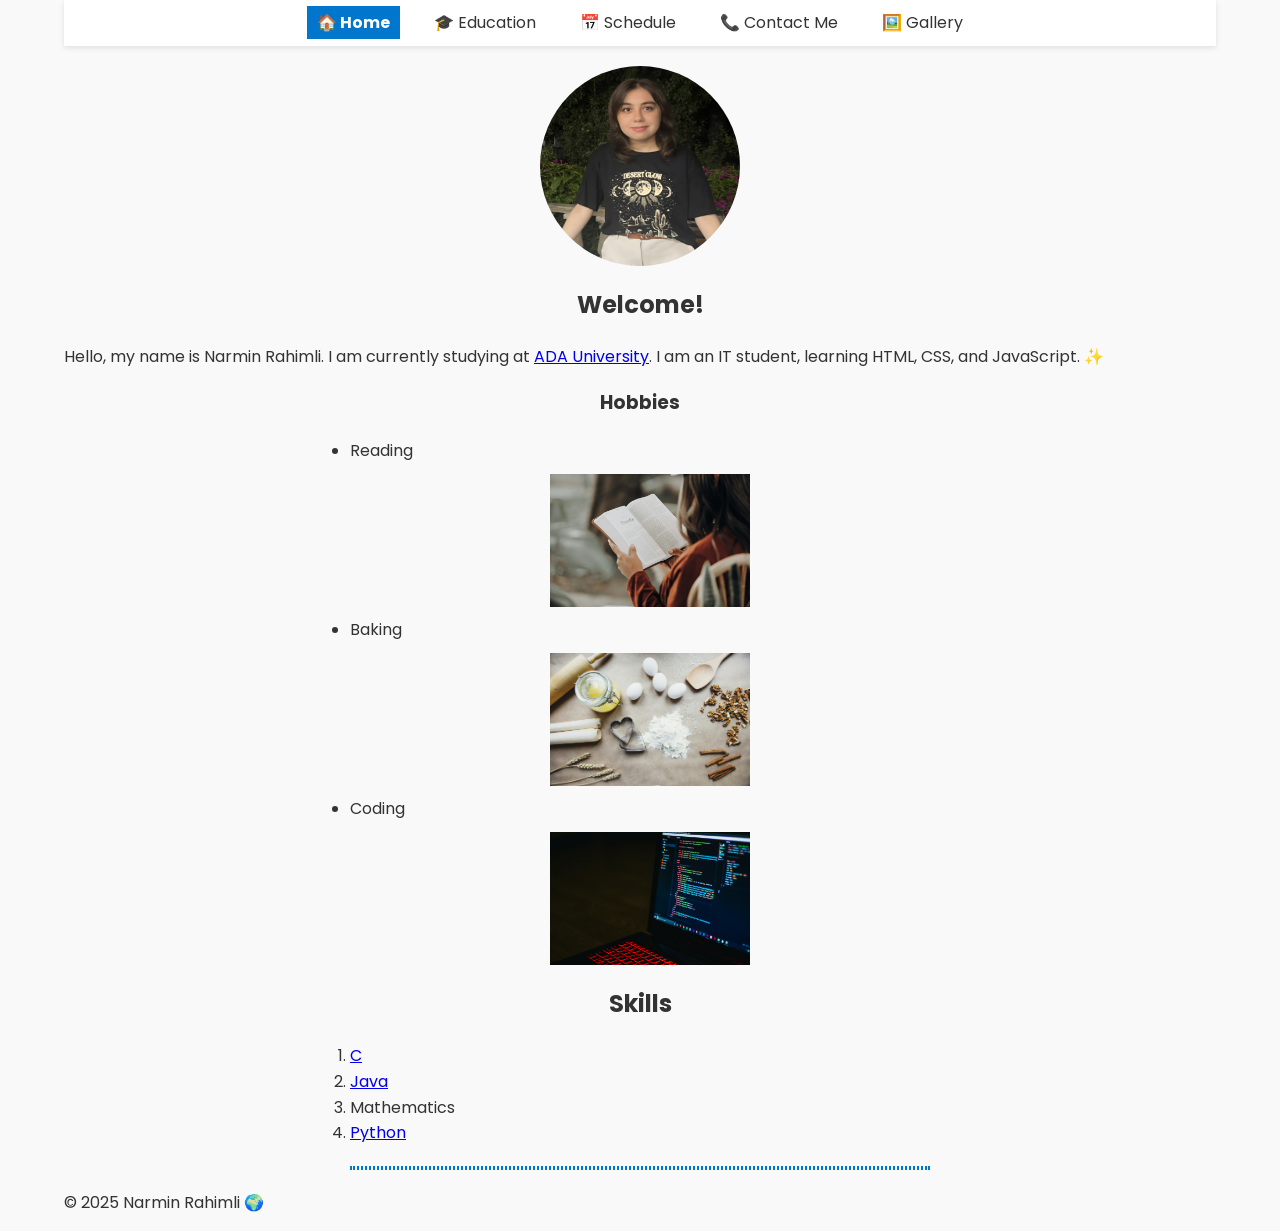
<file: index.html>
<!DOCTYPE html>
<html lang="en">

<head>
    <meta charset="UTF-8">
    <meta name="description" content="Personal Website of Narmin Rahimli">
    <meta name="author" content="Narmin Rahimli">
    <meta name="viewport" content="width=device-width, initial-scale=1.0">
    <title>🏠 Home - Narmin Rahimli</title>

    
    <link rel="icon" type="image/png" href="images\favicon-32x32.png">


    
    <link href="https://fonts.googleapis.com/css2?family=Poppins:wght@300;400;600;700&display=swap" rel="stylesheet">

    
    <link rel="stylesheet" href="style.css">
</head>

<body>
    
    <div class="container">

        
        <header class="navbar">
            <div class="nav-inner">
                <a href="index.html" class="active">🏠 Home</a>
                <a href="education.html">🎓 Education</a>
                <a href="schedule.html">📅 Schedule</a>
                <a href="contact.html">📞 Contact Me</a>
                <a href="gallery.html">🖼️ Gallery</a>
            </div>
        </header>

        
        <main>
           
            <img src="images/IMG-20250812-WA0043(1).jpg" alt="Profile picture" class="profile">

            
            <h2>Welcome!</h2>
            <p>Hello, my name is Narmin Rahimli. I am currently studying at
                <a href="https://www.ada.edu.az/" target="_blank">ADA University</a>.
                I am an IT student, learning HTML, CSS, and JavaScript. ✨
            </p>

            
            <h3 class="section-title">Hobbies</h3>
            <ul>
                <li>Reading <img src="images/hobbyphoto-1553729784-e91953dec042.jpeg" alt="Reading" width="200"></li>
                <li>Baking <img src="images/hobby-photo-3952077.jpeg" alt="Baking" width="200"></li>
                <li>Coding <img src="images/hobbyphoto-340146-943096.jpg" alt="Coding" width="200"></li>
            </ul>

            
            <h2 class="section-title">Skills</h2>
            <ol>
                <li><a href="https://en.wikipedia.org/wiki/C_(programming_language)" target="_blank">C</a></li>
                <li><a href="https://en.wikipedia.org/wiki/Java_(programming_language)" target="_blank">Java</a></li>
                <li>Mathematics</li>
                <li><a href="https://en.wikipedia.org/wiki/Python_(programming_language)" target="_blank">Python</a>
                </li>
            </ol>
        </main>

        
        <footer>
            <hr>
            <p>© 2025 Narmin Rahimli 🌍</p>
        </footer>

    </div> 
</body>

</html>
</file>
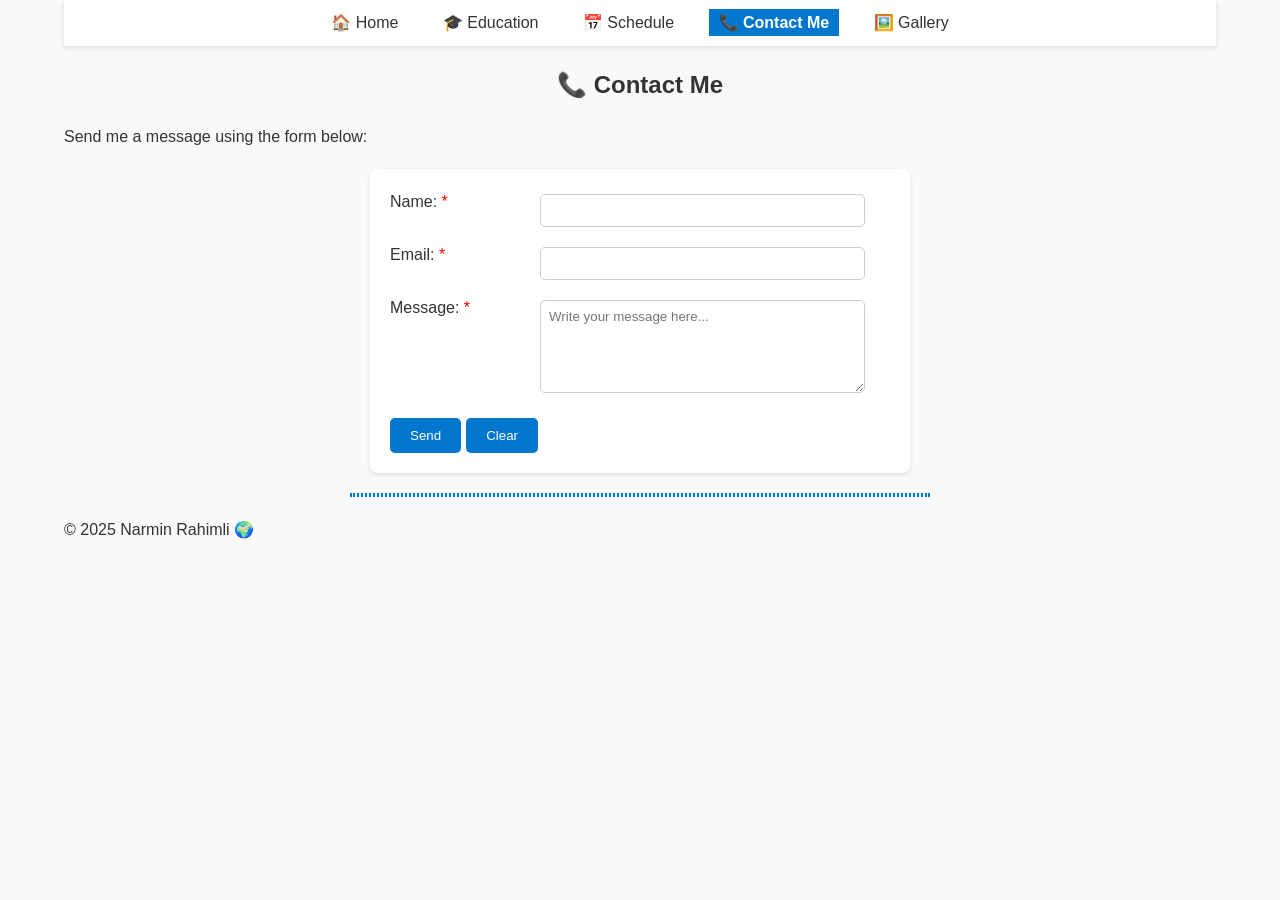
<file: contact.html>
<!DOCTYPE html>
<html lang="en">
<head>
    <meta charset="UTF-8">
    <meta name="viewport" content="width=device-width, initial-scale=1.0">
    <title>📞 Contact Me</title>
    <link rel="icon" type="image/png" href="images\favicon-32x32.png">
    <link rel="stylesheet" href="style.css">
    <style>
        
        .contact-form {
            width: 90%;
            max-width: 500px;
            margin: 20px auto;
            padding: 20px;
            background-color: #fff;
            border-radius: 8px;
            box-shadow: 0 2px 5px rgba(0,0,0,0.1);
        }

        .contact-form label {
            float: left;
            width: 30%;
            margin-bottom: 10px;
            font-weight: 500;
        }

        .contact-form input[type="text"],
        .contact-form input[type="email"],
        .contact-form textarea {
            float: left;
            width: 65%;
            margin-bottom: 15px;
            padding: 8px;
            border: 1px solid #ccc;
            border-radius: 5px;
            box-sizing: border-box;
        }

        .contact-form input[type="submit"],
        .contact-form input[type="reset"] {
            width: auto;
            padding: 10px 20px;
            margin: 10px 5px 0 0;
            border: none;
            border-radius: 5px;
            background-color: #0077cc;
            color: #fff;
            cursor: pointer;
            transition: background-color 0.3s ease;
            float: left;
        }

        .contact-form input[type="submit"]:hover,
        .contact-form input[type="reset"]:hover {
            background-color: #005fa3;
        }

        
        .contact-form::after {
            content: "";
            display: table;
            clear: both;
        }

        
        @media (max-width: 768px) {
            .contact-form label,
            .contact-form input[type="text"],
            .contact-form input[type="email"],
            .contact-form textarea,
            .contact-form input[type="submit"],
            .contact-form input[type="reset"] {
                float: none;
                width: 100%;
            }

            .contact-form input[type="submit"],
            .contact-form input[type="reset"] {
                margin-top: 10px;
            }
        }
    </style>
</head>
<body>
    <div class="container">
        <header class="navbar">
            <div class="nav-inner">
                <a href="index.html">🏠 Home</a>
                <a href="education.html">🎓 Education</a>
                <a href="schedule.html">📅 Schedule</a>
                <a href="contact.html" class="active">📞 Contact Me</a>
                <a href="gallery.html">🖼️ Gallery</a>
            </div>
        </header>

        <main>
            <h2>📞 Contact Me</h2>
            <p>Send me a message using the form below:</p>

            <form class="contact-form" action="mailto:your-email@example.com" method="post" enctype="text/plain">
                <label for="name">Name:</label>
                <input type="text" id="name" name="name" required><br>

                <label for="email">Email:</label>
                <input type="email" id="email" name="email" required><br>

                <label for="message">Message:</label>
                <textarea id="message" name="message" rows="5" placeholder="Write your message here..."></textarea><br>

                <input type="submit" value="Send">
                <input type="reset" value="Clear">
            </form>
        </main>

        <footer>
            <hr>
            <p>© 2025 Narmin Rahimli 🌍</p>
        </footer>
    </div>
</body>
</html>
</file>
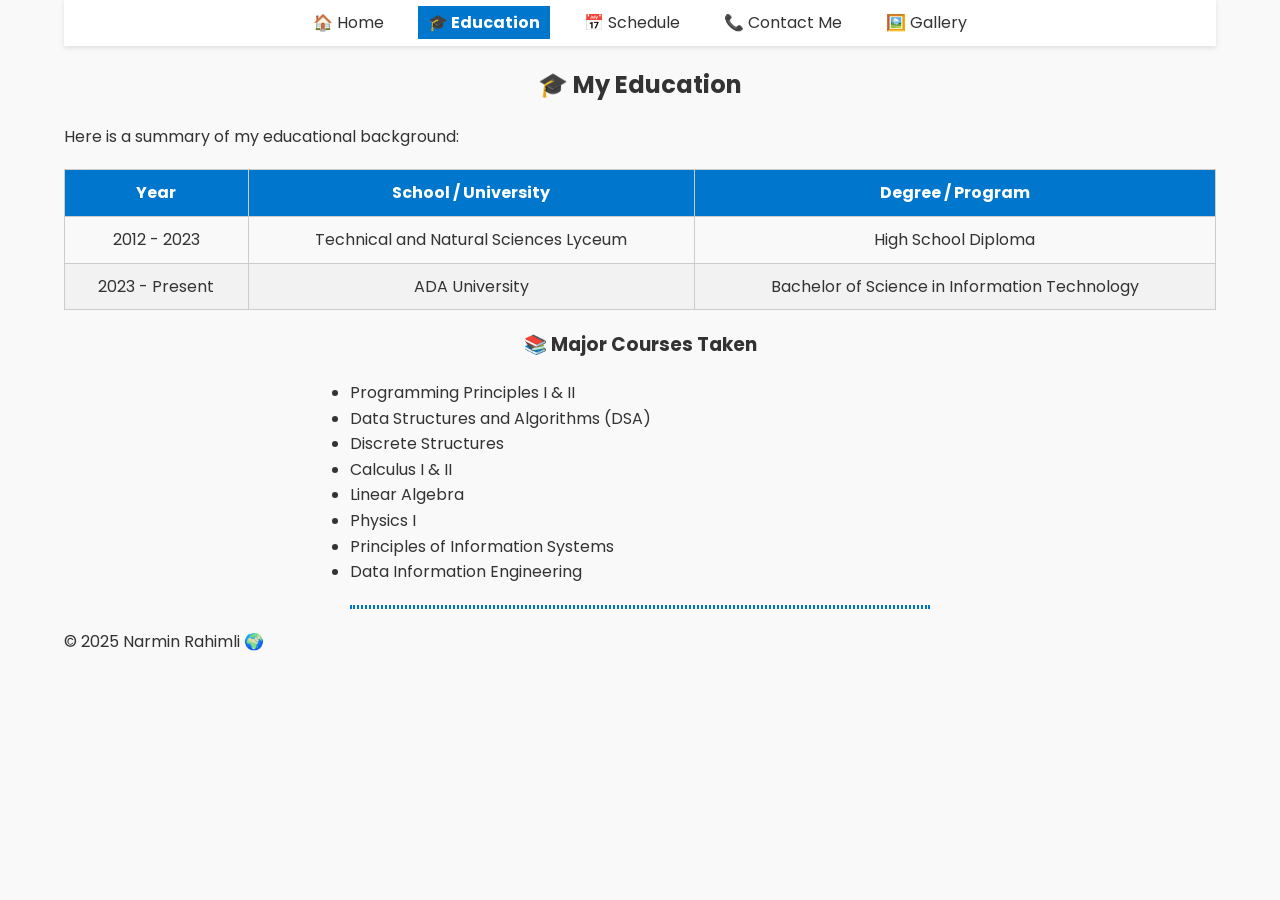
<file: education.html>
<!DOCTYPE html>
<html lang="en">

<head>
  <meta charset="UTF-8">
  <meta name="description" content="Education Page of Narmin Rahimli">
  <meta name="author" content="Narmin Rahimli">
  <meta name="viewport" content="width=device-width, initial-scale=1.0">
  <title>🎓 Education - Narmin Rahimli</title>

  
  <link rel="icon" type="image/png" href="images\favicon-32x32.png">

  
  <link href="https://fonts.googleapis.com/css2?family=Poppins:wght@300;400;600;700&display=swap" rel="stylesheet">

  
  <link rel="stylesheet" href="style.css">
</head>

<body>
  <div class="container">

    
    <header class="navbar">
      <div class="nav-inner">
        <a href="index.html">🏠 Home</a>
        <a href="education.html" class="active">🎓 Education</a>
        <a href="schedule.html">📅 Schedule</a>
        <a href="contact.html">📞 Contact Me</a>
        <a href="gallery.html">🖼️ Gallery</a>
      </div>
    </header>

    
    <main>
      <h2>🎓 My Education</h2>
      <p>Here is a summary of my educational background:</p>

      <table>
        <thead>
          <tr>
            <th>Year</th>
            <th>School / University</th>
            <th>Degree / Program</th>
          </tr>
        </thead>
        <tbody>
          <tr>
            <td>2012 - 2023</td>
            <td>Technical and Natural Sciences Lyceum</td>
            <td>High School Diploma</td>
          </tr>
          <tr>
            <td>2023 - Present</td>
            <td>ADA University</td>
            <td>Bachelor of Science in Information Technology</td>
          </tr>
        </tbody>
      </table>

      <h3>📚 Major Courses Taken</h3>
      <ul>
        <li>Programming Principles I & II</li>
        <li>Data Structures and Algorithms (DSA)</li>
        <li>Discrete Structures</li>
        <li>Calculus I & II</li>
        <li>Linear Algebra</li>
        <li>Physics I</li>
        <li>Principles of Information Systems</li>
        <li>Data Information Engineering</li>
      </ul>
    </main>

    
    <footer>
      <hr>
      <p>© 2025 Narmin Rahimli 🌍</p>
    </footer>

  </div>
</body>

</html>
</file>
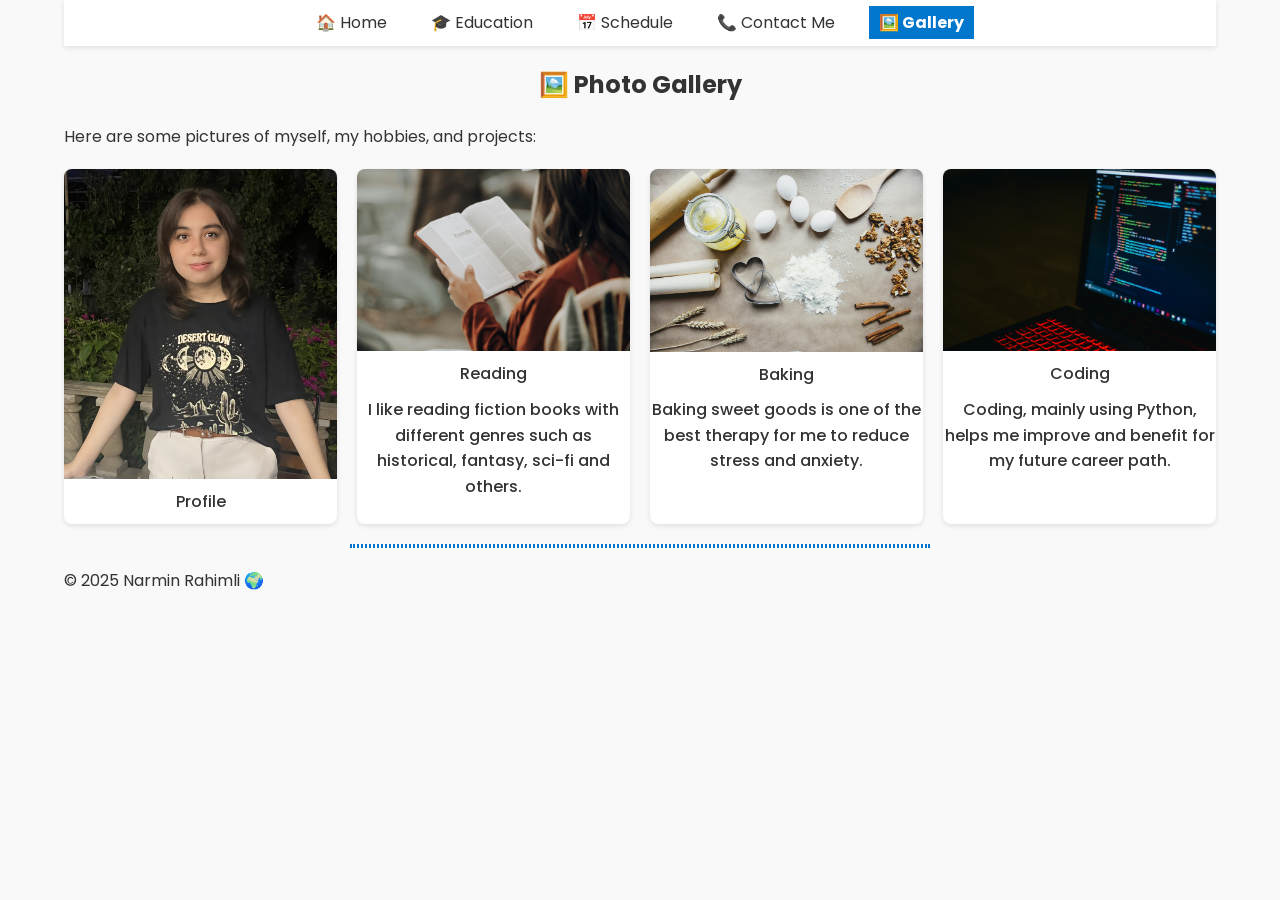
<file: gallery.html>
<!DOCTYPE html>
<html lang="en">

<head>
    <meta charset="UTF-8">
    <meta name="description" content="Personal Website of Narmin Rahimli">
    <meta name="author" content="Narmin Rahimli">
    <meta name="viewport" content="width=device-width, initial-scale=1.0">
    <title>🖼️ Gallery - Narmin Rahimli</title>

    <link rel="icon" type="image/png" href="images\favicon-32x32.png">
    <link href="https://fonts.googleapis.com/css2?family=Poppins:wght@300;400;600;700&display=swap" rel="stylesheet">
    <link rel="stylesheet" href="style.css">
</head>

<body>
    <div class="container">

        
        <header class="navbar">
            <div class="nav-inner">
                <a href="index.html">🏠 Home</a>
                <a href="education.html">🎓 Education</a>
                <a href="schedule.html">📅 Schedule</a>
                <a href="contact.html">📞 Contact Me</a>
                <a href="gallery.html" class="active">🖼️ Gallery</a>
            </div>
        </header>

        
        <main>
            <h2>🖼️ Photo Gallery</h2>
            <p>Here are some pictures of myself, my hobbies, and projects:</p>

            <div class="gallery">
                <div class="gallery-item">
                    <img src="images/IMG-20250812-WA0043(1).jpg" alt="Profile picture">
                    <p>Profile</p>
                </div>
                <div class="gallery-item">
                    <img src="images/hobbyphoto-1553729784-e91953dec042.jpeg" alt="Reading hobby">
                    <p>Reading</p>
                    <p>I like reading fiction books with different genres such as historical, fantasy, sci-fi and others.</p>
                </div>
                <div class="gallery-item">
                    <img src="images/hobby-photo-3952077.jpeg" alt="Baking hobby">
                    <p>Baking</p>
                    <p>Baking sweet goods is one of the best therapy for me to reduce stress and anxiety.</p>
                </div>
                <div class="gallery-item">
                    <img src="images/hobbyphoto-340146-943096.jpg" alt="Coding hobby">
                    <p>Coding</p>
                    <p>Coding, mainly using Python, helps me improve and benefit for my future career path.</p>
                </div>
            </div>
        </main>

        
        <footer>
            <hr>
            <p>© 2025 Narmin Rahimli 🌍</p>
        </footer>

    </div> 
</body>

</html>
</file>
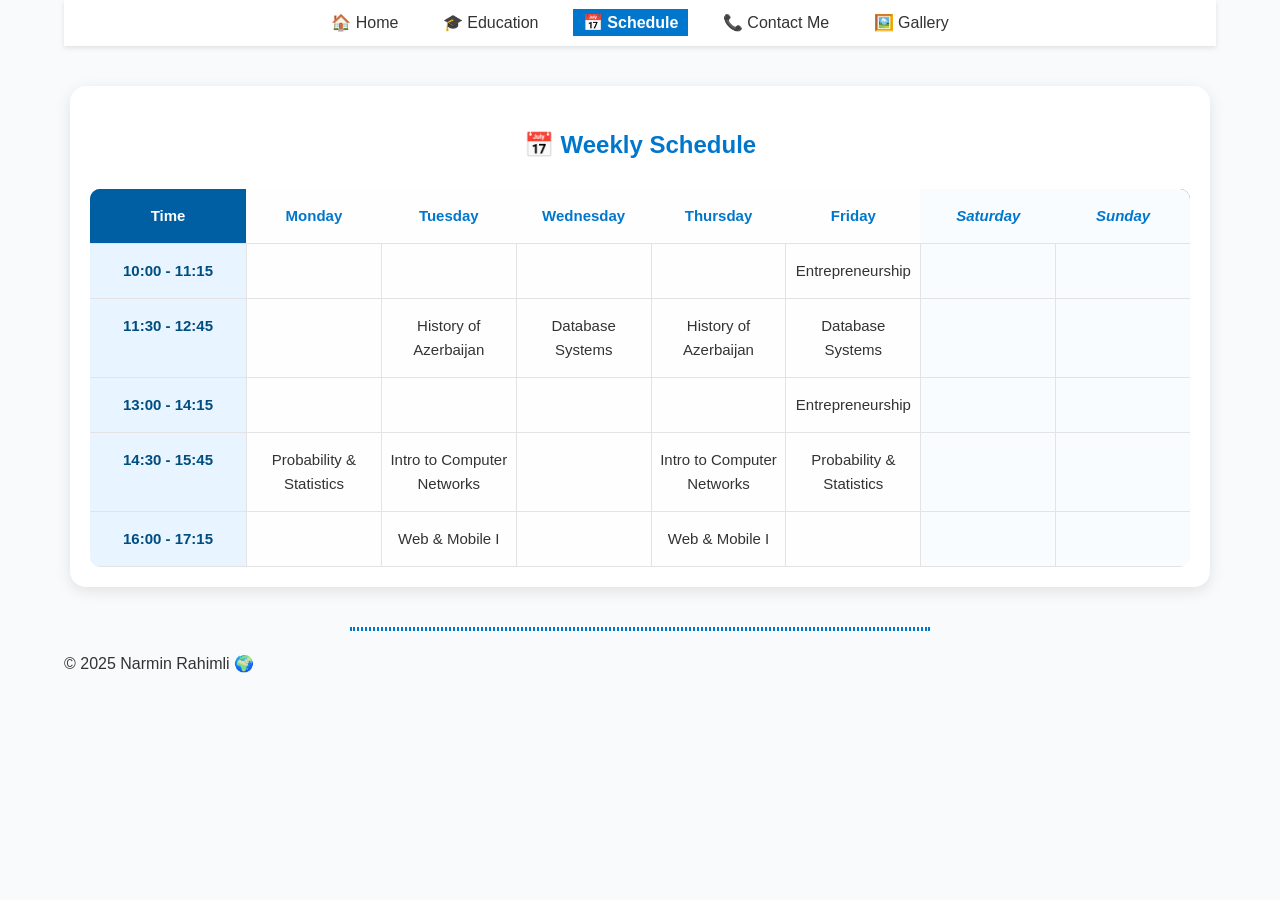
<file: schedule.html>
<!DOCTYPE html>
<html lang="en">

<head>
    <meta charset="UTF-8">
    <meta name="viewport" content="width=device-width, initial-scale=1.0">
    <title>📅 Weekly Schedule</title>
    <link rel="icon" type="image/png" href="images\favicon-32x32.png">
    <link rel="stylesheet" href="style.css">
    <style>
        body {
            background-color: #f8fafc;
            font-family: "Poppins", sans-serif;
        }

        .schedule-container {
            max-width: 1100px;
            margin: 40px auto;
            padding: 20px;
            background: #ffffff;
            border-radius: 16px;
            box-shadow: 0 4px 15px rgba(0, 0, 0, 0.1);
        }

        h2 {
            text-align: center;
            color: #0077cc;
            margin-bottom: 25px;
        }

        .schedule-flex {
            display: flex;
            flex-direction: column;
            width: 100%;
            border-radius: 10px;
            overflow: hidden;
        }

        .row {
            display: flex;
            border-bottom: 1px solid #e3e3e3;
        }

        .row.header {
            background: #0077cc;
            color: white;
            font-weight: 600;
        }

        .cell {
            flex: 1;
            text-align: center;
            padding: 15px 8px;
            font-size: 15px;
        }

        .time {
            flex: 0 0 140px;
            background-color: #e8f4ff;
            font-weight: 600;
            color: #004d80;
        }

        .day {
            border-left: 1px solid #e3e3e3;
            background-color: #fefefe;
            
        }

        .row.header .time {
            background: #005fa3;
            color: #fff;
        }

        .day:hover {
            background-color: #f3faff;
            transition: background-color 0.3s ease;
        }

        .weekend {
            background-color: #f9fcff;
            color: #0077cc;
            font-style: italic;
        }

        .row.header .day {
            border-left: 1px solid rgba(255, 255, 255, 0.2);
            color:  #0077cc;
        }


        @media (max-width: 768px) {
            .row {
                flex-direction: column;
            }

            .time {
                flex: 1;
                border-bottom: 1px solid #ddd;
            }
        }
    </style>


</head>

<body>
    <div class="container">
        <header class="navbar">
            <div class="nav-inner">
                <a href="index.html">🏠 Home</a>
                <a href="education.html">🎓 Education</a>
                <a href="schedule.html" class="active">📅 Schedule</a>
                <a href="contact.html">📞 Contact Me</a>
                <a href="gallery.html">🖼️ Gallery</a>
            </div>
        </header>

        <main>
            <div class="schedule-container">
                <h2>📅 Weekly Schedule</h2>

                <div class="schedule-flex">
                    <div class="row header">
                        <div class="cell time">Time</div>
                        <div class="cell day">Monday</div>
                        <div class="cell day">Tuesday</div>
                        <div class="cell day">Wednesday</div>
                        <div class="cell day">Thursday</div>
                        <div class="cell day">Friday</div>
                        <div class="cell day weekend">Saturday</div>
                        <div class="cell day weekend">Sunday</div>
                    </div>

                    <div class="row">
                        <div class="cell time">10:00 - 11:15</div>
                        <div class="cell day"></div>
                        <div class="cell day"></div>
                        <div class="cell day"></div>
                        <div class="cell day"></div>
                        <div class="cell day">Entrepreneurship</div>
                        <div class="cell day weekend"></div>
                        <div class="cell day weekend"></div>
                    </div>

                    <div class="row">
                        <div class="cell time">11:30 - 12:45</div>
                        <div class="cell day"></div>
                        <div class="cell day">History of Azerbaijan</div>
                        <div class="cell day">Database Systems</div>
                        <div class="cell day">History of Azerbaijan</div>
                        <div class="cell day">Database Systems</div>
                        <div class="cell day weekend"></div>
                        <div class="cell day weekend"></div>
                    </div>

                    <div class="row">
                        <div class="cell time">13:00 - 14:15</div>
                        <div class="cell day"></div>
                        <div class="cell day"></div>
                        <div class="cell day"></div>
                        <div class="cell day"></div>
                        <div class="cell day">Entrepreneurship</div>
                        <div class="cell day weekend"></div>
                        <div class="cell day weekend"></div>
                    </div>

                    <div class="row">
                        <div class="cell time">14:30 - 15:45</div>
                        <div class="cell day">Probability & Statistics</div>
                        <div class="cell day">Intro to Computer Networks</div>
                        <div class="cell day"></div>
                        <div class="cell day">Intro to Computer Networks</div>
                        <div class="cell day">Probability & Statistics</div>
                        <div class="cell day weekend"></div>
                        <div class="cell day weekend"></div>
                    </div>

                    <div class="row">
                        <div class="cell time">16:00 - 17:15</div>
                        <div class="cell day"></div>
                        <div class="cell day">Web & Mobile I</div>
                        <div class="cell day"></div>
                        <div class="cell day">Web & Mobile I</div>
                        <div class="cell day"></div>
                        <div class="cell day weekend"></div>
                        <div class="cell day weekend"></div>
                    </div>
                </div>
            </div>
        </main>

        <footer>
            <hr>
            <p>© 2025 Narmin Rahimli 🌍</p>
        </footer>
    </div>
</body>

</html>
</file>
<file: style.css>
/*GENERAL STYLES*/

body {
    width: 90%;
    margin: 0 auto;
    font-family: 'Poppins', sans-serif;
    background-color: #f9f9f9;
    color: #333;
    line-height: 1.6;
}

h1, h2, h3 {
    text-align: center;
}

hr {
    width: 50%;
    border: 2px dotted #0077cc;
    margin: 20px auto;
}

/*CONTAINER*/
.container {
    max-width: 1200px;
    margin: 0 auto;
}

/*NAVBAR*/
.navbar {
    background-color: #fff;
    box-shadow: 0 2px 5px rgba(0,0,0,0.1);
    position: sticky;
    top: 0;
    z-index: 1000;
    padding: 10px 0;
}

.nav-inner {
    text-align: center;
}

.nav-inner a {
    text-decoration: none;
    color: #333;
    margin: 0 10px;
    padding: 5px 10px;
    transition: all 0.3s ease;
}

.nav-inner a:hover {
    color: #0077cc;
    background-color: #e0f0ff;
    border-radius: 5px;
}

.nav-inner a.active {
    font-weight: 700;
    color: #fff;
    background-color: #0077cc;
}

/*PROFILE PICTURE*/
.profile {
    width: 200px;
    height: 200px;
    border-radius: 50%;
    display: block;
    margin: 20px auto;
    transition: all 0.3s ease;
}

.profile:hover {
    width: 220px;
    height: 220px;
}

/*TABLES*/
table {
    width: 100%;
    border-collapse: collapse;
    margin: 20px auto;
}

th, td {
    border: 1px solid #ccc;
    padding: 10px;
    text-align: center;
}

th {
    background-color: #0077cc;
    color: #fff;
}

tr:nth-child(even) {
    background-color: #f2f2f2;
}

/*FORMS*/
form {
    max-width: 500px;
    margin: 20px auto;
    background-color: #fff;
    padding: 20px;
    border-radius: 8px;
    box-shadow: 0 2px 5px rgba(0,0,0,0.1);
}

input[type="text"],
input[type="email"],
textarea {
    width: 100%;
    padding: 10px;
    margin-top: 5px;
    margin-bottom: 15px;
    border: 1px solid #ccc;
    border-radius: 5px;
    font-family: 'Poppins', sans-serif;
}

input[type="submit"],
input[type="reset"] {
    padding: 10px 20px;
    border: none;
    border-radius: 5px;
    background-color: #0077cc;
    color: white;
    cursor: pointer;
    margin-right: 10px;
    transition: background-color 0.3s ease;
}

input[type="submit"]:hover,
input[type="reset"]:hover {
    background-color: #005fa3;
}


form label::after {
    content: " *";
    color: red;
}

/*LISTS*/
ul, ol {
    margin: 20px auto;
    padding-left: 20px;
    max-width: 600px;
}

ul li img {
    display: block;
    margin: 10px auto;
    max-width: 100%;
    height: auto;
}

/*GALLERY*/
.gallery {
    display: grid;
    grid-template-columns: repeat(auto-fit, minmax(250px, 1fr));
    gap: 20px;
    margin: 20px auto;
}

.gallery-item {
    background-color: #fff;
    border-radius: 8px;
    overflow: hidden;
    text-align: center;
    box-shadow: 0 2px 5px rgba(0,0,0,0.1);
    transition: transform 0.3s ease, box-shadow 0.3s ease;
}

.gallery-item img {
    width: 100%;
    height: auto;
    display: block;
    transition: transform 0.3s ease;
}

.gallery-item p {
    margin: 10px 0;
    font-weight: 500;
}

.gallery-item:hover {
    transform: scale(1.05);
    box-shadow: 0 5px 15px rgba(0,0,0,0.2);
}

.gallery-item:hover img {
    transform: scale(1.1);
}

@media (max-width: 768px) {
    .gallery {
        grid-template-columns: 1fr;
    }
}
</file>
